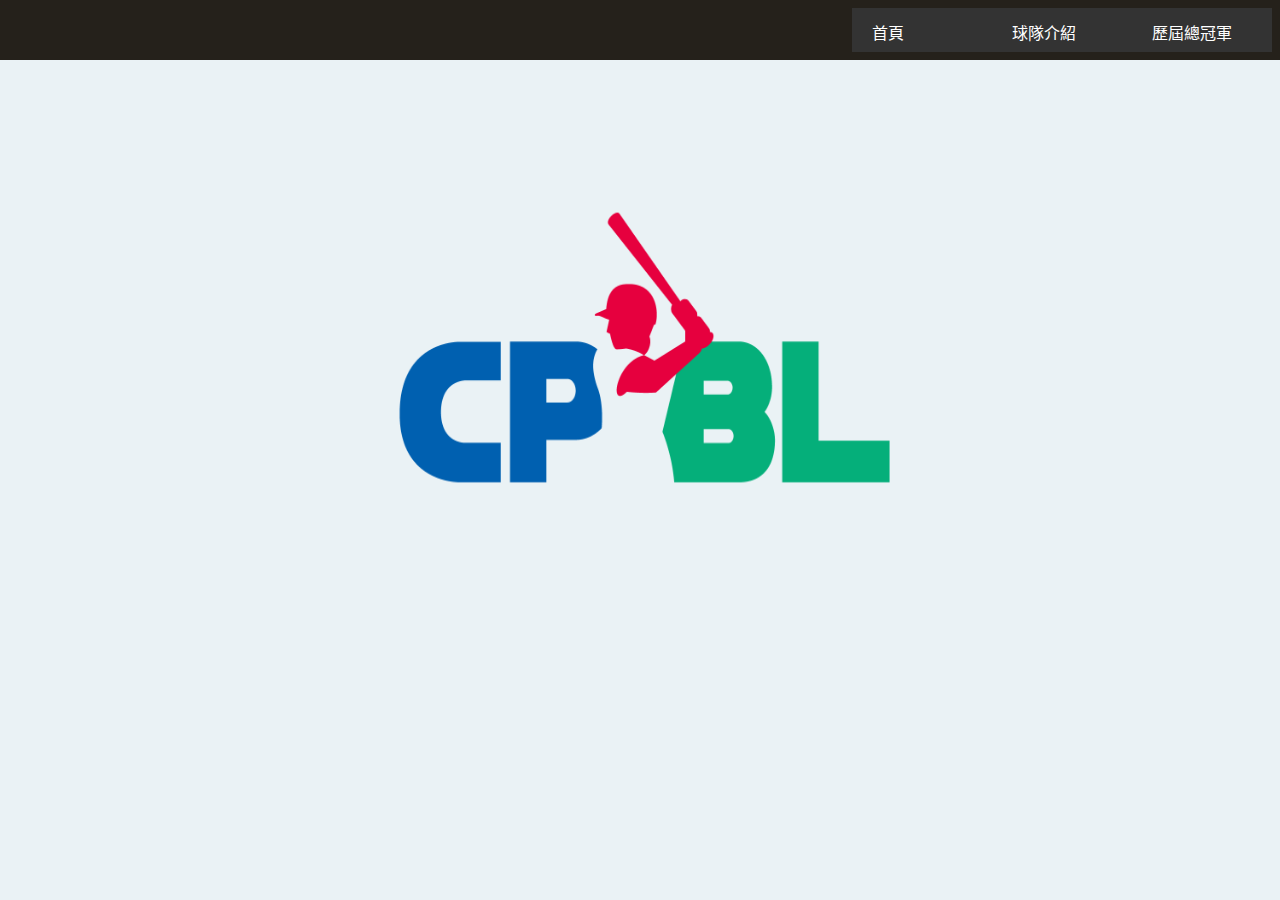
<file: index.html>
<HTML lang="zh-TW">
<link rel="stylesheet" href="style.css" />
<meta charset="utf-8" />
<title> 中華職棒介紹 </title>
<link rel="icon" type="image/png" href="cpbllogo.png">

<body>
    <div id="navbar-placeholder"></div>
    <script>
        fetch('navbar.html')
            .then(response => response.text())
            .then(data => {
                document.getElementById('navbar-placeholder').innerHTML = data;
            });
    </script>
    <img src="cpbllogo.png" height=600 class="cpbllogo">
</body>

</HTML>
</file>
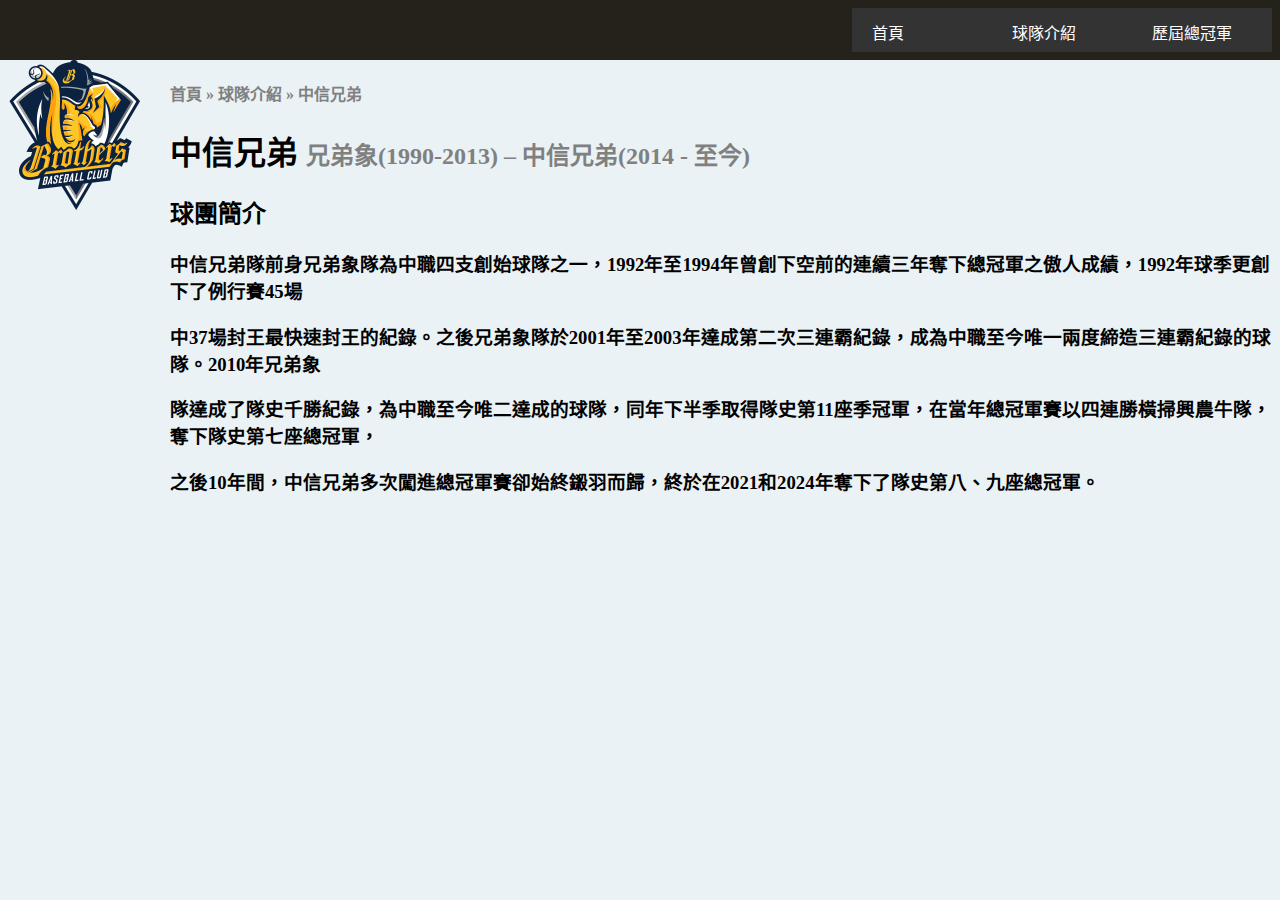
<file: brother.html>
<HTML lang="zh-TW">
<meta charset="utf-8" />
<link rel="stylesheet" href="style.css" />
<title> 中信兄弟 </title>
<link rel="icon" type="image/png" href="Brothers.png">
<body>
    <div id="navbar-placeholder"></div>
    <script>
        fetch('navbar.html')
            .then(response => response.text())
            .then(data => {
                document.getElementById('navbar-placeholder').innerHTML = data;
            });
    </script>
    <div class="content">
        <a href="https://www.brothers.tw/POR0101_">
            <img src="Brothers.png" class="pic"></IMG>
        </a>
        <div class="text">
            <h4 style="color: gray;">首頁 » 球隊介紹 » 中信兄弟</h4>
            <h1>
                <span style="font-size: 32px; font-weight: bold;">中信兄弟</span>
                <span style="font-size: 24px; color: gray;">兄弟象(1990-2013) – 中信兄弟(2014 - 至今)</span>
            </h1>
            <h2>球團簡介</h2>
            <h3>
                <p>中信兄弟隊前身兄弟象隊為中職四支創始球隊之一，1992年至1994年曾創下空前的連續三年奪下總冠軍之傲人成績，1992年球季更創下了例行賽45場</p>
                <p>中37場封王最快速封王的紀錄。之後兄弟象隊於2001年至2003年達成第二次三連霸紀錄，成為中職至今唯一兩度締造三連霸紀錄的球隊。2010年兄弟象</p>
                <p>隊達成了隊史千勝紀錄，為中職至今唯二達成的球隊，同年下半季取得隊史第11座季冠軍，在當年總冠軍賽以四連勝橫掃興農牛隊，奪下隊史第七座總冠軍，</p>
                <p>之後10年間，中信兄弟多次闖進總冠軍賽卻始終鎩羽而歸，終於在2021和2024年奪下了隊史第八、九座總冠軍。</p>
            </h3>

        </div>
    </div>

</body>

</HTML>
</file>
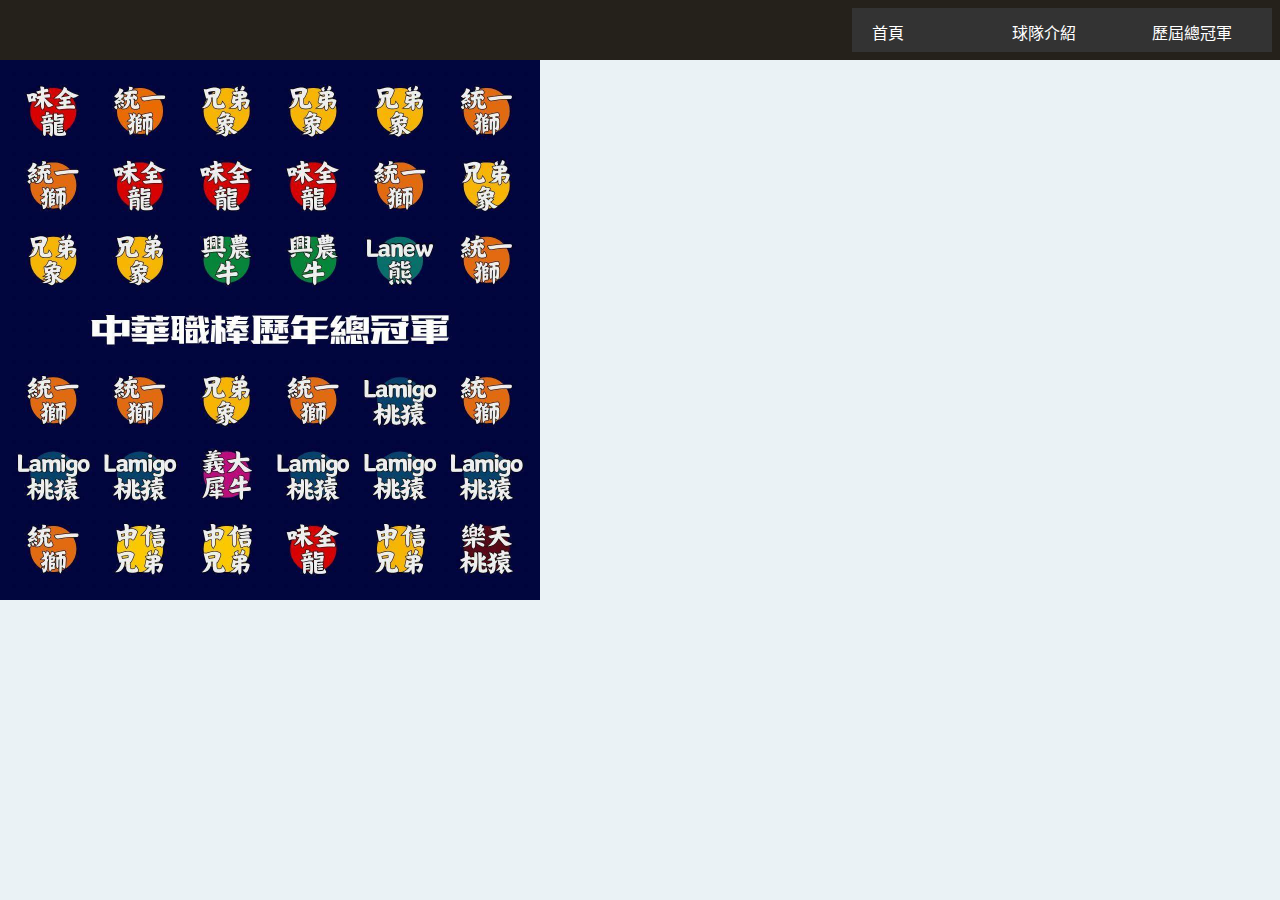
<file: champion.html>
<HTML lang="zh-TW">
<meta charset="utf-8" />
<title> 中職總冠軍 </title>
<link rel="icon" type="image/png" href="cpbllogo.png">
<body>
    <div id="navbar-placeholder"></div>
    <script>
        fetch('navbar.html')
            .then(response => response.text())
            .then(data => {
                document.getElementById('navbar-placeholder').innerHTML = data;
            });
    </script>

    <IMG SRC="champion.jpg" height=540 width=auto></IMG>
</body>

</HTML>
</file>
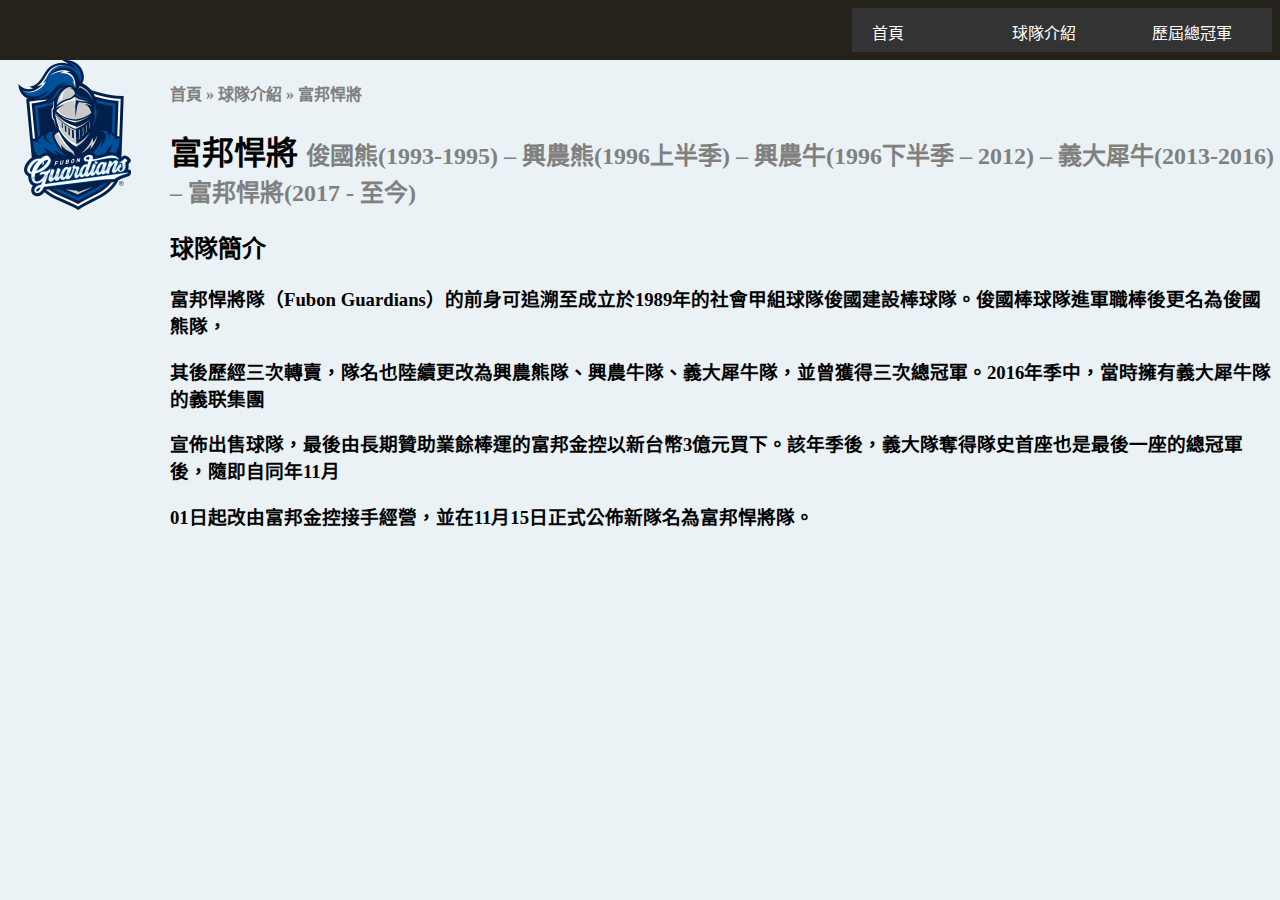
<file: fobon.html>
<HTML lang="zh-TW">
<meta charset="utf-8" />
<link rel="stylesheet" href="style.css" />
<title> 富邦悍將 </title>
<link rel="icon" type="image/png" href="Guardians.png">
<body>
    <div id="navbar-placeholder"></div>
    <script>
        fetch('navbar.html')
            .then(response => response.text())
            .then(data => {
                document.getElementById('navbar-placeholder').innerHTML = data;
            });
    </script>
    <div class="content">
        <a href="https://www.fubonguardians.com/content/masterpage/Index">
            <img src="Guardians.png" class="pic"></IMG>
        </a>
        <div class="text">
            <h4 style="color: gray;">首頁 » 球隊介紹 » 富邦悍將</h4>
            <h1>
                <span style="font-size: 32px; font-weight: bold;">富邦悍將</span>
                <span style="font-size: 24px; color: gray;">俊國熊(1993-1995) – 興農熊(1996上半季) – 興農牛(1996下半季 – 2012) –
                    義大犀牛(2013-2016) – 富邦悍將(2017 - 至今)</span>
            </h1>
            <h2>球隊簡介</h2>
            <h3>
                <p>富邦悍將隊（Fubon Guardians）的前身可追溯至成立於1989年的社會甲組球隊俊國建設棒球隊。俊國棒球隊進軍職棒後更名為俊國熊隊，</p>
                <p>其後歷經三次轉賣，隊名也陸續更改為興農熊隊、興農牛隊、義大犀牛隊，並曾獲得三次總冠軍。2016年季中，當時擁有義大犀牛隊的義联集團</p>
                <p>宣佈出售球隊，最後由長期贊助業餘棒運的富邦金控以新台幣3億元買下。該年季後，義大隊奪得隊史首座也是最後一座的總冠軍後，隨即自同年11月</p>
                <p>01日起改由富邦金控接手經營，並在11月15日正式公佈新隊名為富邦悍將隊。</p>
                
            </h3>



        </div>
    </div>

</body>

</HTML>
</file>
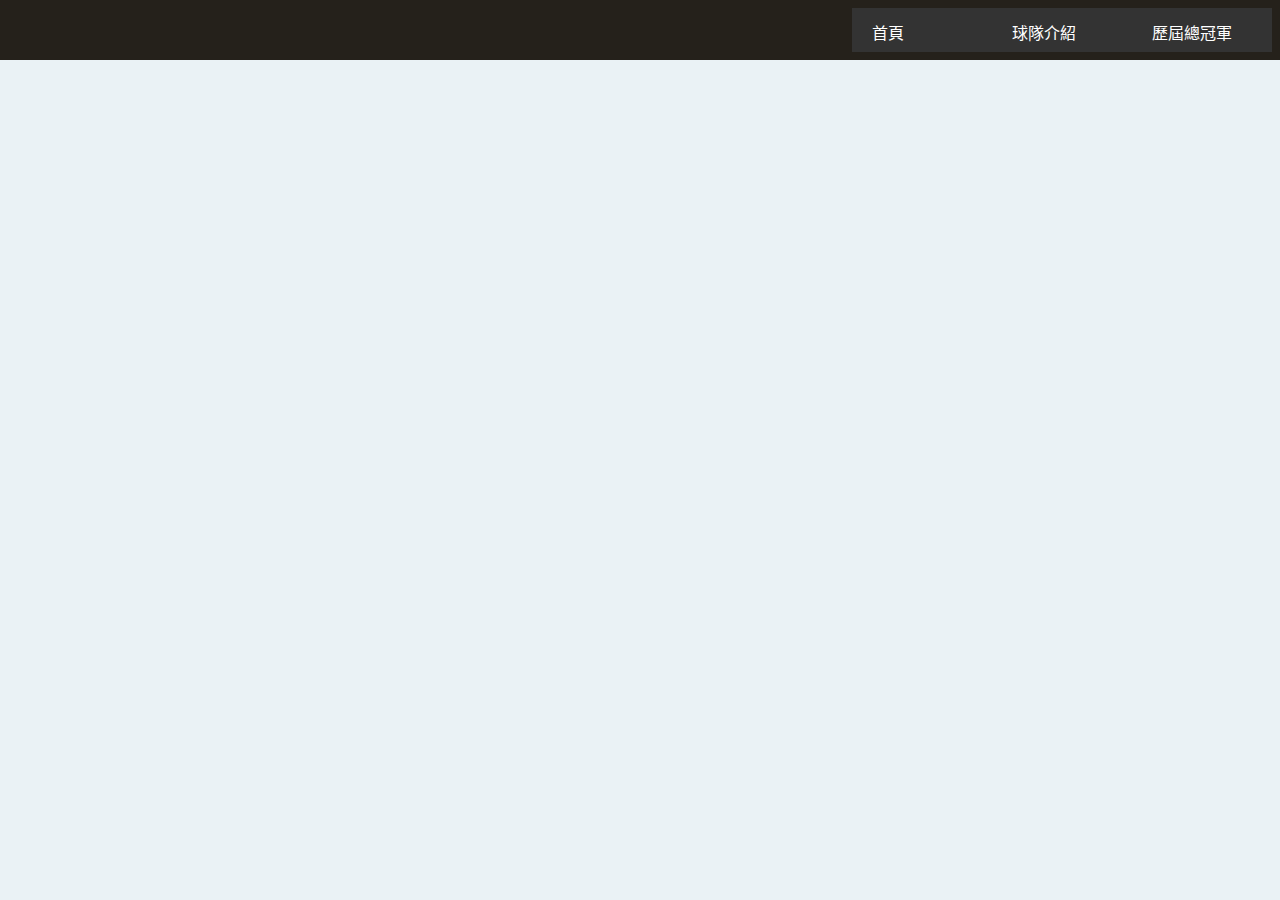
<file: navbar.html>
<html lang="zh-TW">
<link rel="stylesheet" href="style.css" />
<div class="navbar">
    <ul>
        <li><a href="https://7ch1nn.genna6.org/">首頁</a></li>

        <li class="dropdown">
            <a href="select.html">球隊介紹</a>
            <ul class="dropdown-content">
                <li><a href="brother.html">中信兄弟</a></li>
                <li><a href="unilions.html">統一獅</a></li>
                <li><a href="rakuten.html">樂天桃猿</a></li>
                <li><a href="fobon.html">富邦悍將</a></li>
                <li><a href="wdragons.html">味全龍</a></li>
                <li><a href="tsgawk.html">台鋼雄鷹</a></li>
            </ul>
        </li>

        <li><a href="champion.html">歷屆總冠軍</a></li>
    </ul>
</div>

</html>
</file>
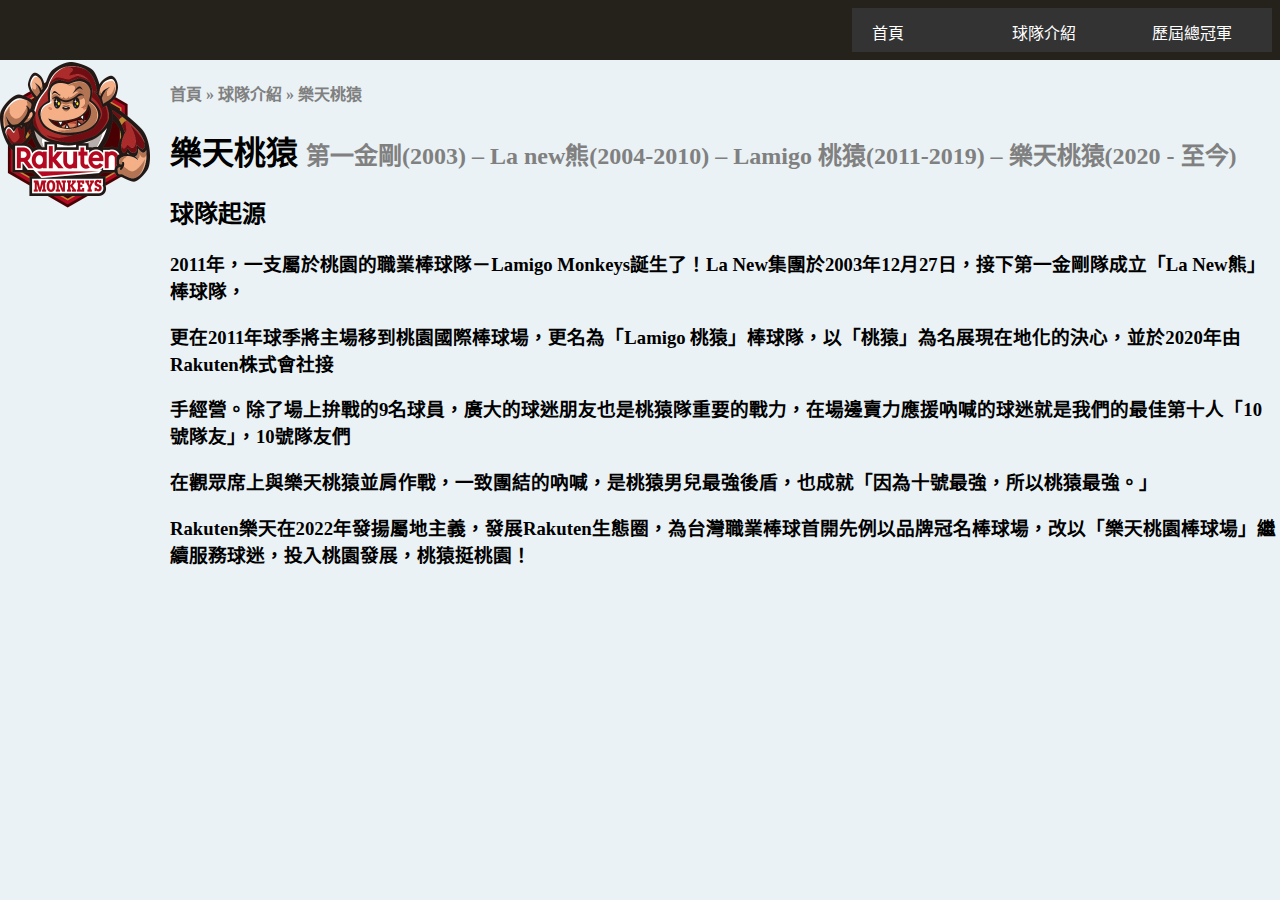
<file: rakuten.html>
<HTML lang="zh-TW">
<meta charset="utf-8" />
<link rel="stylesheet" href="style.css" />
<title> 樂天桃猿 </title>
<link rel="icon" type="image/png" href="Monkeys.png">
<body>
    <div id="navbar-placeholder"></div>
    <script>
        fetch('navbar.html')
            .then(response => response.text())
            .then(data => {
                document.getElementById('navbar-placeholder').innerHTML = data;
            });
    </script>
    <div class="content">
        <a href="https://monkeys.rakuten.com.tw/">
            <img src="Monkeys.png" class="pic"></IMG>
        </a>
        <div class="text">
            <h4 style="color: gray;">首頁 » 球隊介紹 » 樂天桃猿</h4>
            <h1>
                <span style="font-size: 32px; font-weight: bold;">樂天桃猿</span>
                <span style="font-size: 24px; color: gray;">第一金剛(2003) – La new熊(2004-2010) – Lamigo 桃猿(2011-2019) –
                    樂天桃猿(2020 - 至今)</span>
            </h1>
            <h2>球隊起源</h2>
            <h3>
                <p>2011年，一支屬於桃園的職業棒球隊－Lamigo Monkeys誕生了！La New集團於2003年12月27日，接下第一金剛隊成立「La New熊」棒球隊，</p>
                <p>更在2011年球季將主場移到桃園國際棒球場，更名為「Lamigo 桃猿」棒球隊，以「桃猿」為名展現在地化的決心，並於2020年由Rakuten株式會社接</p>
                <p>手經營。除了場上拚戰的9名球員，廣大的球迷朋友也是桃猿隊重要的戰力，在場邊賣力應援吶喊的球迷就是我們的最佳第十人「10號隊友」，10號隊友們</p>
                <p>在觀眾席上與樂天桃猿並肩作戰，一致團結的吶喊，是桃猿男兒最強後盾，也成就「因為十號最強，所以桃猿最強。」</p>
                <p>Rakuten樂天在2022年發揚屬地主義，發展Rakuten生態圈，為台灣職業棒球首開先例以品牌冠名棒球場，改以「樂天桃園棒球場」繼續服務球迷，投入桃園發展，桃猿挺桃園！</p>

            </h3>


        </div>
    </div>

</body>

</HTML>
</file>
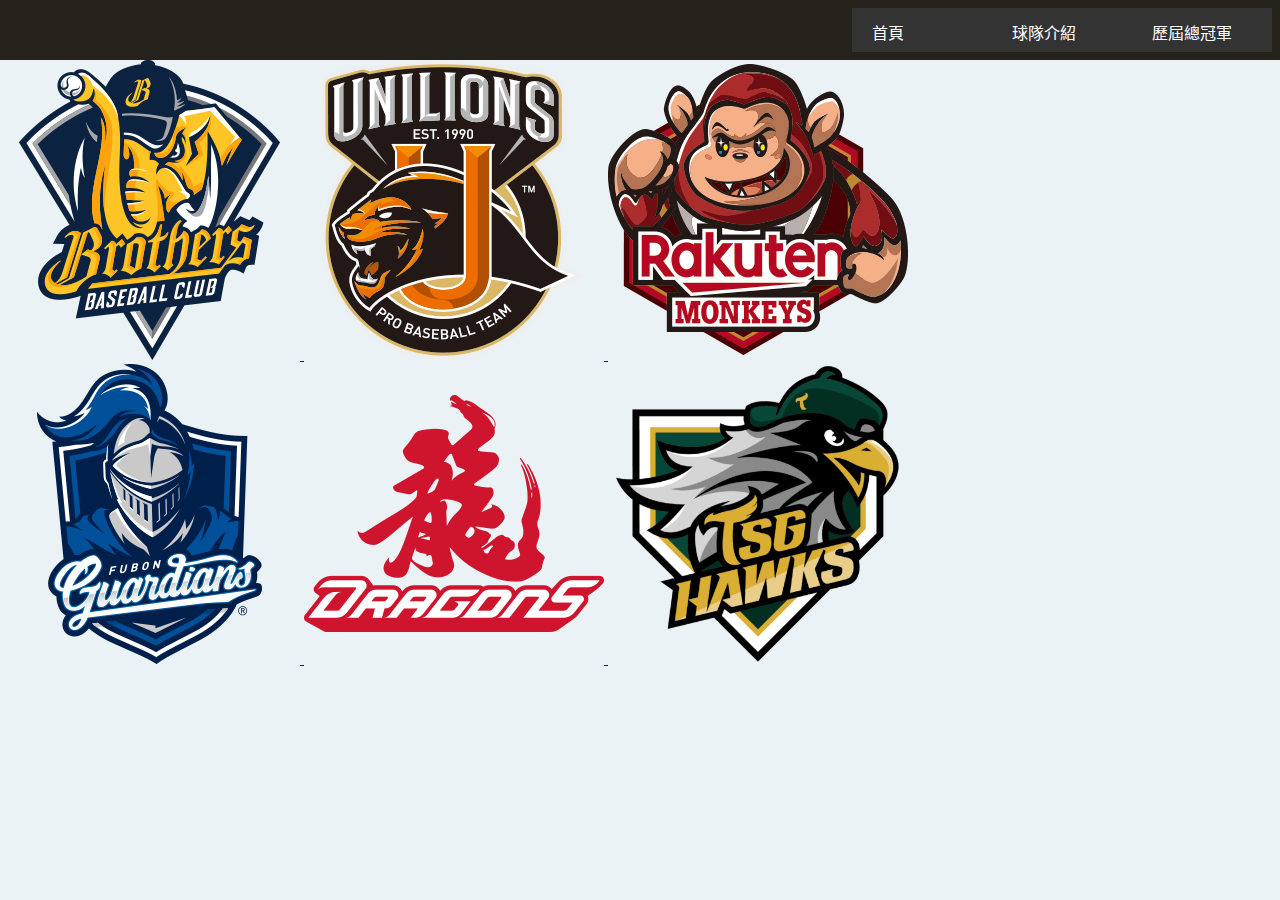
<file: select.html>
<HTML lang="zh-TW">
<meta charset="utf-8" />
<link rel="stylesheet" href="style.css" />
<title> 球隊介紹</title>
<link rel="icon" type="image/png" href="cpbllogo.png">
<body>
    <div id="navbar-placeholder"></div>
    <script>
        fetch('navbar.html')
            .then(response => response.text())
            .then(data => {
                document.getElementById('navbar-placeholder').innerHTML = data;
            });
    </script>
    <nobr>
        <a href="brother.html">
            <IMG SRC="Brothers.png"></IMG>
        </a>
        <a href="unilions.html">
            <IMG SRC="Lions.png"></IMG>
        </a>
        <a href="rakuten.html">
            <IMG SRC="Monkeys.png"></IMG>
        </a>
    </nobr>
    <nobr>
        <a href="fobon.html">
            <IMG SRC="Guardians.png"></IMG>
        </a>
        <a href="wdragons.html">
            <IMG SRC="Dragons.png"></IMG>
        </a>
        <a href="tsgawk.html">
            <IMG SRC="Hawks.png" width=300 height=auto></IMG>
        </a>
    </nobr>
</body>
</file>
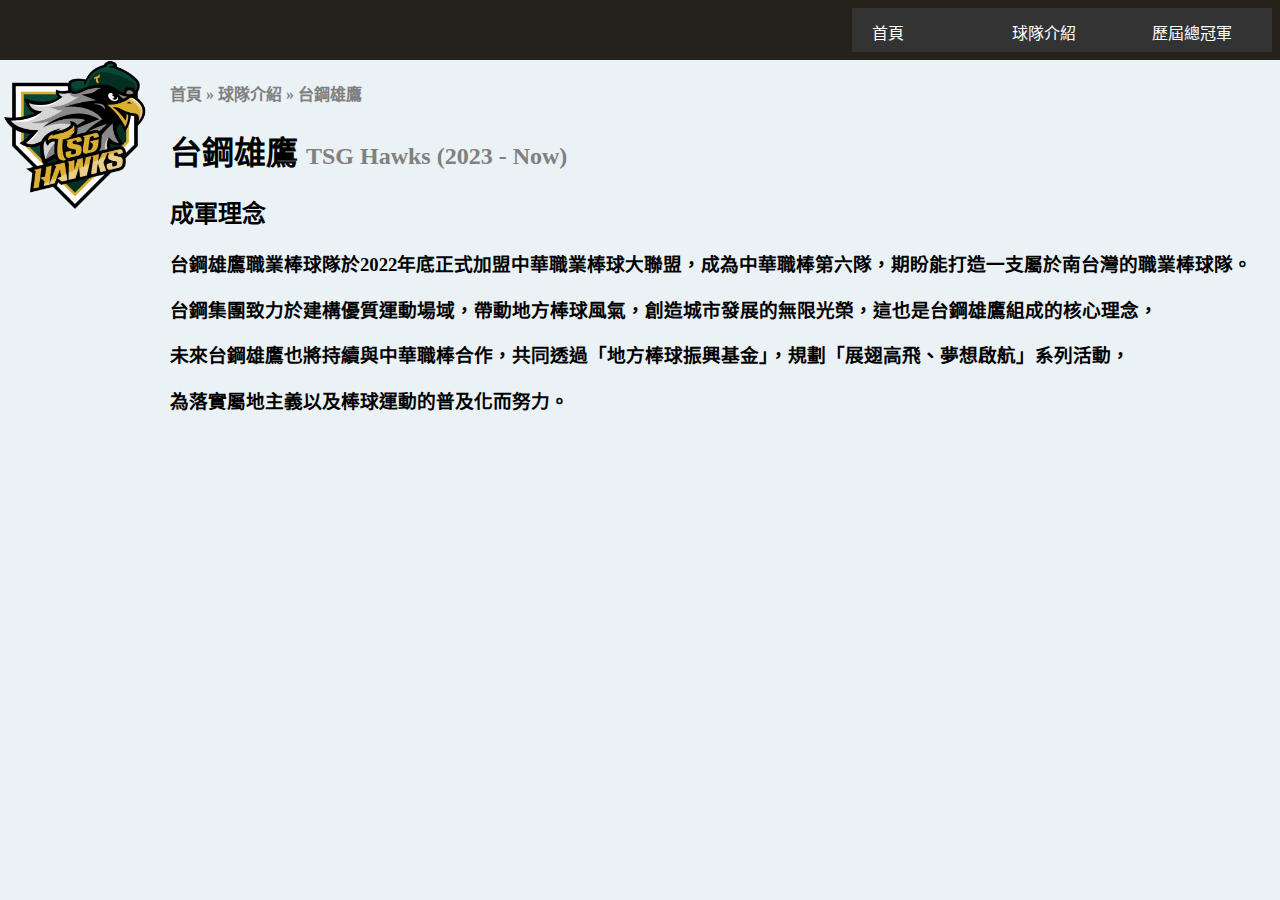
<file: tsgawk.html>
<HTML lang="zh-TW">
<meta charset="utf-8" />
<link rel="stylesheet" href="style.css" />
<title> 台鋼雄鷹 </title>
<link rel="icon" type="image/png" href="Hawks.png">
<body>
    <div id="navbar-placeholder"></div>
    <script>
        fetch('navbar.html')
            .then(response => response.text())
            .then(data => {
                document.getElementById('navbar-placeholder').innerHTML = data;
            });
    </script>
    <div class="content">
        <a href="https://www.tsghawks.com/">
            <img src="Hawks.png" class="pic"></IMG>
        </a>
        <div class="text">
            <h4 style="color: gray;">首頁 » 球隊介紹 » 台鋼雄鷹</h4>

            <h1>
                <span style="font-size: 32px; font-weight: bold;">台鋼雄鷹</span>
                <span style="font-size: 24px; color: gray;">TSG Hawks (2023 - Now)</span>
            </h1>




            <h2>成軍理念</h2>
            <h3>
                <p>台鋼雄鷹職業棒球隊於2022年底正式加盟中華職業棒球大聯盟，成為中華職棒第六隊，期盼能打造一支屬於南台灣的職業棒球隊。</p>
                <p>台鋼集團致力於建構優質運動場域，帶動地方棒球風氣，創造城市發展的無限光榮，這也是台鋼雄鷹組成的核心理念，</p>
                <p>未來台鋼雄鷹也將持續與中華職棒合作，共同透過「地方棒球振興基金」，規劃「展翅高飛、夢想啟航」系列活動，</p>
                <p>為落實屬地主義以及棒球運動的普及化而努力。</p>
            </h3>
        </div>
    </div>


</body>

</HTML>
</file>
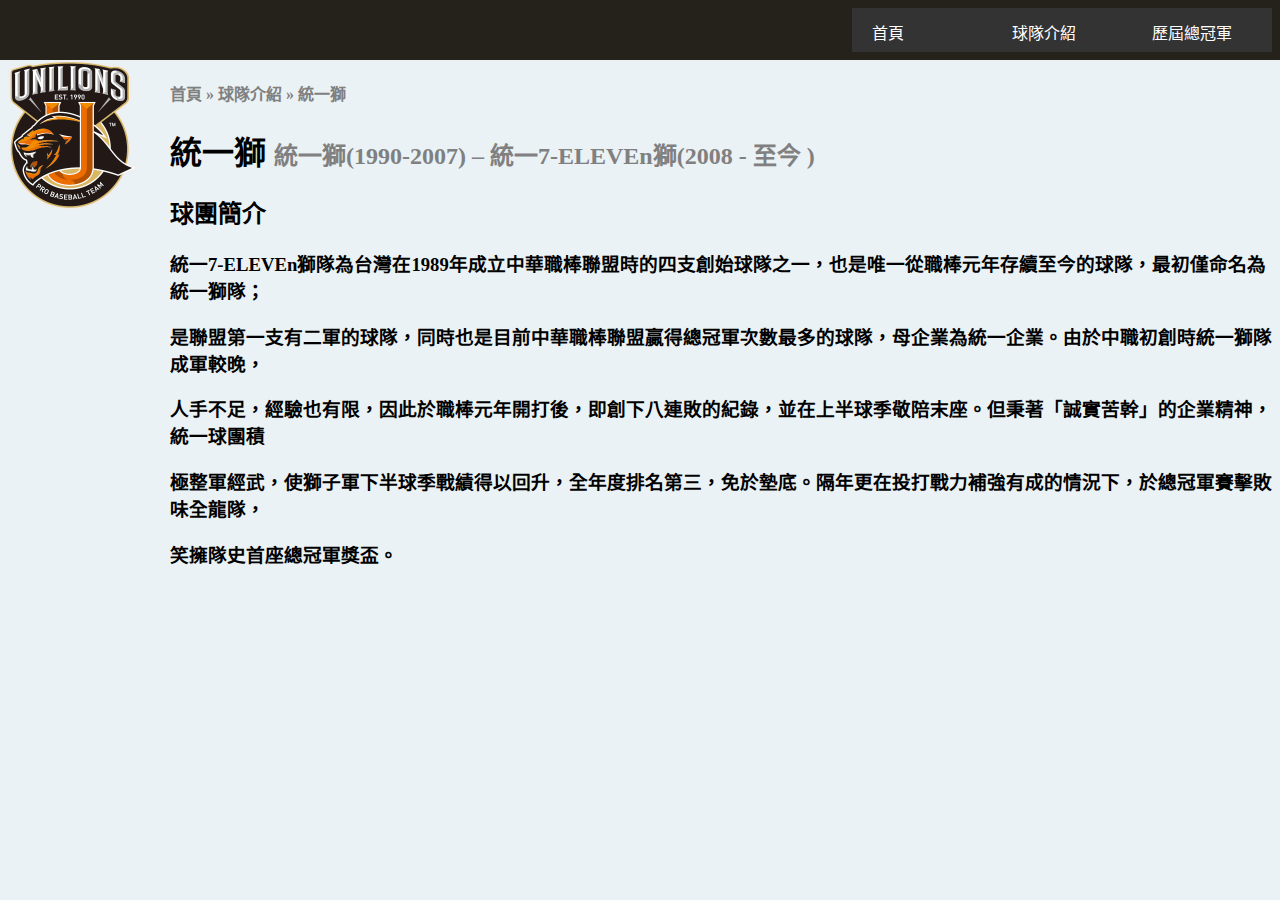
<file: unilions.html>
<HTML lang="zh-TW">
<meta charset="utf-8" />
<link rel="stylesheet" href="style.css" />
<title> 統一7-ELEVEn獅 </title>
<link rel="icon" type="image/png" href="Lions.png">
<body>
    <div id="navbar-placeholder"></div>
    <script>
        fetch('navbar.html')
            .then(response => response.text())
            .then(data => {
                document.getElementById('navbar-placeholder').innerHTML = data;
            });
    </script>
    <div class="content">
        <a href="https://lioncrew.uni-lions.com.tw/">
            <img src="Lions.png" class="pic"></IMG>
        </a>
        <div class="text">
            <h4 style="color: gray;">首頁 » 球隊介紹 » 統一獅</h4>
            <h1>
                <span style="font-size: 32px; font-weight: bold;">統一獅</span>
                <span style="font-size: 24px; color: gray;">統一獅(1990-2007) – 統一7-ELEVEn獅(2008 - 至今 )</span>
            </h1>
            <h2>球團簡介</h2>
            <h3>
                <p>統一7-ELEVEn獅隊為台灣在1989年成立中華職棒聯盟時的四支創始球隊之一，也是唯一從職棒元年存續至今的球隊，最初僅命名為統一獅隊；</p>
                <p>是聯盟第一支有二軍的球隊，同時也是目前中華職棒聯盟贏得總冠軍次數最多的球隊，母企業為統一企業。由於中職初創時統一獅隊成軍較晚，</p>
                <p>人手不足，經驗也有限，因此於職棒元年開打後，即創下八連敗的紀錄，並在上半球季敬陪末座。但秉著「誠實苦幹」的企業精神，統一球團積</p>
                <p>極整軍經武，使獅子軍下半球季戰績得以回升，全年度排名第三，免於墊底。隔年更在投打戰力補強有成的情況下，於總冠軍賽擊敗味全龍隊，</p>
                <p>笑擁隊史首座總冠軍獎盃。</p>
            </h3>


        </div>
    </div>

</body>

</HTML>
</file>
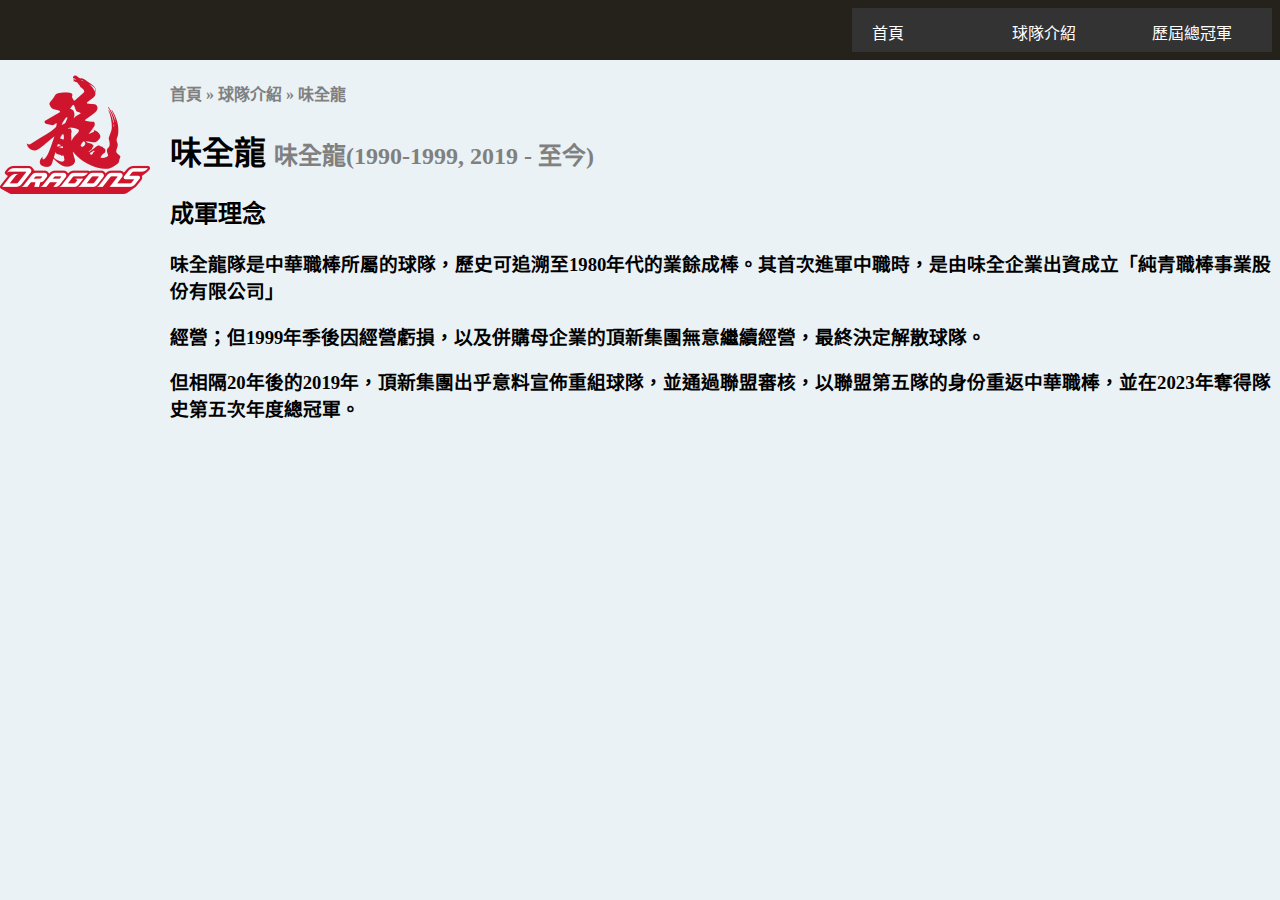
<file: wdragons.html>
<HTML lang="zh-TW">
<meta charset="utf-8" />
<link rel="stylesheet" href="style.css" />
<title> 味全龍 </title>
<link rel="icon" type="image/png" href="Dragons.png">

<body>
    <div id="navbar-placeholder"></div>
    <script>
        fetch('navbar.html')
            .then(response => response.text())
            .then(data => {
                document.getElementById('navbar-placeholder').innerHTML = data;
            });
    </script>
    <div class="content">
        <a href="https://www.wdragons.com/">
            <img src="Dragons.png" class="pic"></IMG>
        </a>
        <div class="text">
            <h4 style="color: gray;">首頁 » 球隊介紹 » 味全龍</h4>
            <h1>
                <span style="font-size: 32px; font-weight: bold;">味全龍</span>
                <span style="font-size: 24px; color: gray;">味全龍(1990-1999, 2019 - 至今)</span>
            </h1>
            <h2>成軍理念</h2>
            <h3>
                <p>味全龍隊是中華職棒所屬的球隊，歷史可追溯至1980年代的業餘成棒。其首次進軍中職時，是由味全企業出資成立「純青職棒事業股份有限公司」</p>
                <p>經營；但1999年季後因經營虧損，以及併購母企業的頂新集團無意繼續經營，最終決定解散球隊。</p>
                <p>但相隔20年後的2019年，頂新集團出乎意料宣佈重組球隊，並通過聯盟審核，以聯盟第五隊的身份重返中華職棒，並在2023年奪得隊史第五次年度總冠軍。</p>
            </h3>


        </div>
    </div>

</body>

</HTML>
</file>
<file: style.css>
body {
    margin: 0;
    padding: 0;
    background-color: rgb(234, 242, 245);
}

.navbar {
    display: flex;
    justify-content: flex-end;
    background-color: rgb(37, 33, 27);
    padding: 8px;
}

.navbar ul {
    list-style: none;
    padding: 0;
    margin: 0;
    background-color: #333;
}

.navbar ul li {
    float: left;
    position: relative;
}

.navbar ul li a {
    display: block;
    padding: 12px 20px;
    width: 100px;
    height: 20px;
    color: white;
    text-decoration: none;

}

.navbar ul li a:hover {
    background-color: #555;
    width: 100px;
}

.dropdown-content {
    display: none;
    position: absolute;
    background-color: #444;
    min-width: 100px;
    z-index: 1;
}

.dropdown-content li a {
    padding: 12px 16px;
    display: block;
    color: white;
    text-decoration: none;
}

.dropdown:hover .dropdown-content {
    display: block;
    width: 140px;
}

.cpbllogo {
    width: 50%;
    height: 50%;
    display: block;
    margin: 100px auto;
}

.content {
    display: flex;
    /* 內容水平排列 */
    gap: 20px;
    /* 圖片與文字之間的距離 */
}

.pic {
    width: 150px;
    height: auto;
    /* 讓每一隊的logo大小一致 */
}

.text {
    margin: 0;
}
</file>
